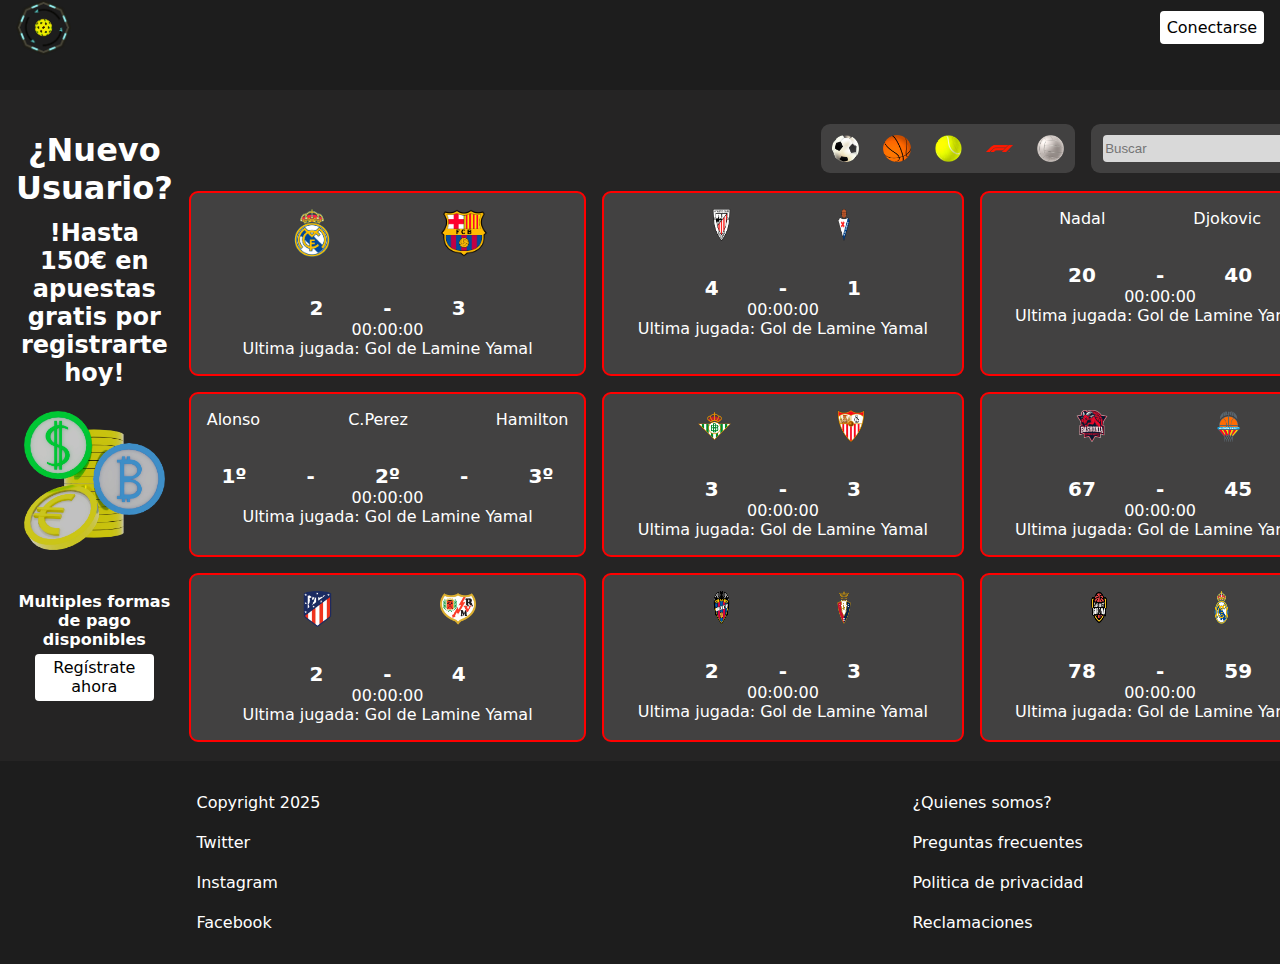
<file: index.html>
<!DOCTYPE html>
<html lang="en">

<head>
    <meta charset="UTF-8">
    <meta name="viewport" content="width=device-width, initial-scale=1.0">
    <title>Apuestas</title>
    <link rel="stylesheet" href="css/style.css">
</head>

<body>
    <header>
        <div id="elementosHeader">
            <img id="logo" src="img/CamiloTFLogoaasasa.webp" alt="logo">
            <!-- <h1>One Goal</h1> -->
            <a id="aConectarse" href="paginas/registro.html" title="Iniciar sesión">Conectarse</a>
            <!-- <button>Conectarse</button> -->
        </div>
    </header>

    <div class="pagina_principal_logeado">

        <div class="panel_user">

           <h1>¿Nuevo Usuario?</h1>
           <h2>!Hasta 150€ en apuestas gratis
            por registrarte hoy!
           </h2>
           <img src="img/MonedasMOAR-recortado.webp" alt="monedas">
           <h4>Multiples formas de pago disponibles</h4>
           <a class="aRegistro" href="paginas/registro.html" title="Boton de registro">Regístrate ahora</a>
        </div>

        <div id="pagina-1st">

            <div id="ultimosEventos">

                <div id="buscador">
                    <form id="formFiltro" action="#">
                        <input type="text" placeholder="Buscar">
                        <input type="submit" value="Filtrar">
                    </form>

                    <div class="imagenes">
                        <img src="img/logos/balonFutebol.webp" alt="Categoria Futbol">
                        <img src="img/logos/baloncesto.webp" alt="Categoria Baloncesto">
                        <img src="img/logos/pelotaTennis.webp" alt="Categoria Tenis">
                        <img src="img/logos/F1.webp" alt="Categoria Formula 1">
                        <img src="img/logos/VERT_voley.webp" alt="Categoria Voleyball">
                    </div>
                </div>

                <div id="eventos">

                    <div class="evento">
                        <div class="puntuacionFutebol">
                            <span>2</span>
                            <span>-</span>
                            <span>3</span>
                        </div>
                        <div class="equiposFutebol">

                            <div class="fotitoFutebol1">
                                <img src="img/logos/asdsdas.webp" alt="escudo_real_madrid">
                            </div>
                            <div class="fotitoFutebol2">
                                <img src="img/logos/barsa.webp" alt="escudo_barça">
                            </div>
                        </div>
                        <br>

                        <div class="infoExtra">
                            <span>00:00:00</span>
                            <p>Ultima jugada: Gol de Lamine Yamal</p>
                        </div>

                    </div>

                    <div class="evento">
                        <div class="puntuacionFutebol">
                            <span>4</span>
                            <span>-</span>
                            <span>1</span>
                        </div>
                        <div class="equiposFutebol">
                            <img src="img/logos/VERT_Athletic_club_bilbao.webp" alt="escudo_athletic_Bilbo">
                            <img src="img/logos/VERT_eibar.webp" alt="escudo_eibar">
                        </div>
                        <br>

                        <div class="infoExtra">
                            <span>00:00:00</span>
                            <p>Ultima jugada: Gol de Lamine Yamal</p>
                        </div>

                    </div>

                    <div class="evento">
                        <div class="puntuacionFutebol">
                            <span>20</span>
                            <span>-</span>
                            <span>40</span>
                        </div>
                        <div class="equiposFutebol">
                            <span>Nadal</span>
                            <span>Djokovic</span>
                        </div>
                        <br>

                        <div class="infoExtra">
                            <span>00:00:00</span>
                            <p>Ultima jugada: Gol de Lamine Yamal</p>
                        </div>

                    </div>

                    <div class="evento">
                        <div class="puntuacionFutebol">
                            <span>1º</span>
                            <span>-</span>
                            <span>2º</span>
                            <span>-</span>
                            <span>3º</span>
                        </div>
                        <div class="equiposFutebol">
                            <span>Alonso</span>
                            <span>C.Perez</span>
                            <span>Hamilton</span>
                        </div>
                        <br>

                        <div class="infoExtra">
                            <span>00:00:00</span>
                            <p>Ultima jugada: Gol de Lamine Yamal</p>
                        </div>

                    </div>

                    <div class="evento">
                        <div class="puntuacionFutebol">
                            <span>3</span>
                            <span>-</span>
                            <span>3</span>
                        </div>
                        <div class="equiposFutebol">
                            <img src="img/logos/betis.webp" alt="escudo_real_betis">
                            <img src="img/logos/sevilla.webp" alt="escudo_sevilla">
                        </div>
                        <br>

                        <div class="infoExtra">
                            <span>00:00:00</span>
                            <p>Ultima jugada: Gol de Lamine Yamal</p>
                        </div>

                    </div>

                    <div class="evento">
                        <div class="puntuacionFutebol">
                            <span>67</span>
                            <span>-</span>
                            <span>45</span>
                        </div>
                        <div class="equiposFutebol">
                            <img src="img/logos/baskonia.webp" alt="escudo_real_madrid">
                            <img src="img/logos/valenciaBasket.webp" alt="escudo_barça">
                        </div>
                        <br>

                        <div class="infoExtra">
                            <span>00:00:00</span>
                            <p>Ultima jugada: Gol de Lamine Yamal</p>
                        </div>

                    </div>

                    <div class="evento">
                        <div class="puntuacionFutebol">
                            <span>2</span>
                            <span>-</span>
                            <span>4</span>
                        </div>
                        <div class="equiposFutebol">
                            <img src="img/logos/aleticoMadrid.webp" alt="escudo_real_madrid">
                            <img src="img/logos/rayoVValle.webp" alt="escudo_barça">
                        </div>
                        <br>

                        <div class="infoExtra">
                            <span>00:00:00</span>
                            <p>Ultima jugada: Gol de Lamine Yamal</p>
                        </div>

                    </div>

                    <div class="evento">
                        <div class="puntuacionFutebol">
                            <span>2</span>
                            <span>-</span>
                            <span>3</span>
                        </div>
                        <div class="equiposFutebol">
                            <img src="img/logos/levante.webp" alt="escudo_real_madrid">
                            <img src="img/logos/osasuna.webp" alt="escudo_barça">
                        </div>
                        <br>

                        <div class="infoExtra">
                            <span>00:00:00</span>
                            <p>Ultima jugada: Gol de Lamine Yamal</p>
                        </div>

                    </div>

                    <div class="evento">
                        <div class="puntuacionFutebol">
                            <span>78</span>
                            <span>-</span>
                            <span>59</span>
                        </div>
                        <div class="equiposFutebol">
                            <img src="img/logos/VERT_girona.webp" alt="escudo_real_madrid">
                            <img src="img/logos/asdsdas.webp" alt="escudo_barça">
                        </div>
                        <br>

                        <div class="infoExtra">
                            <span>00:00:00</span>
                            <p>Ultima jugada: Gol de Lamine Yamal</p>
                        </div>

                    </div>

                </div>

            </div>

        </div>

    </div>

    <br>
    <footer>

        <div>
            <p>Copyright 2025</p>
            <p><a href="#" title="Nuestro twitter">Twitter</a></p>
            <p><a href="#" title="Nuestro instagram">Instagram</a></p>
            <p><a href="#" title="Nuestro twitter">Facebook</a></p>
        </div>

        <div>
            <p><a href="#" title="Sobre nosotros">¿Quienes somos?</a></p>
            <p><a href="#" title="Preguntas frecuentes">Preguntas frecuentes</a></p>
            <p><a href="#" title="Privacidad">Politica de privacidad</a></p>
            <p><a href="#" title="Hoja de reclamaciones">Reclamaciones</a></p>
        </div>

    </footer>
</body>

</html>
</file>
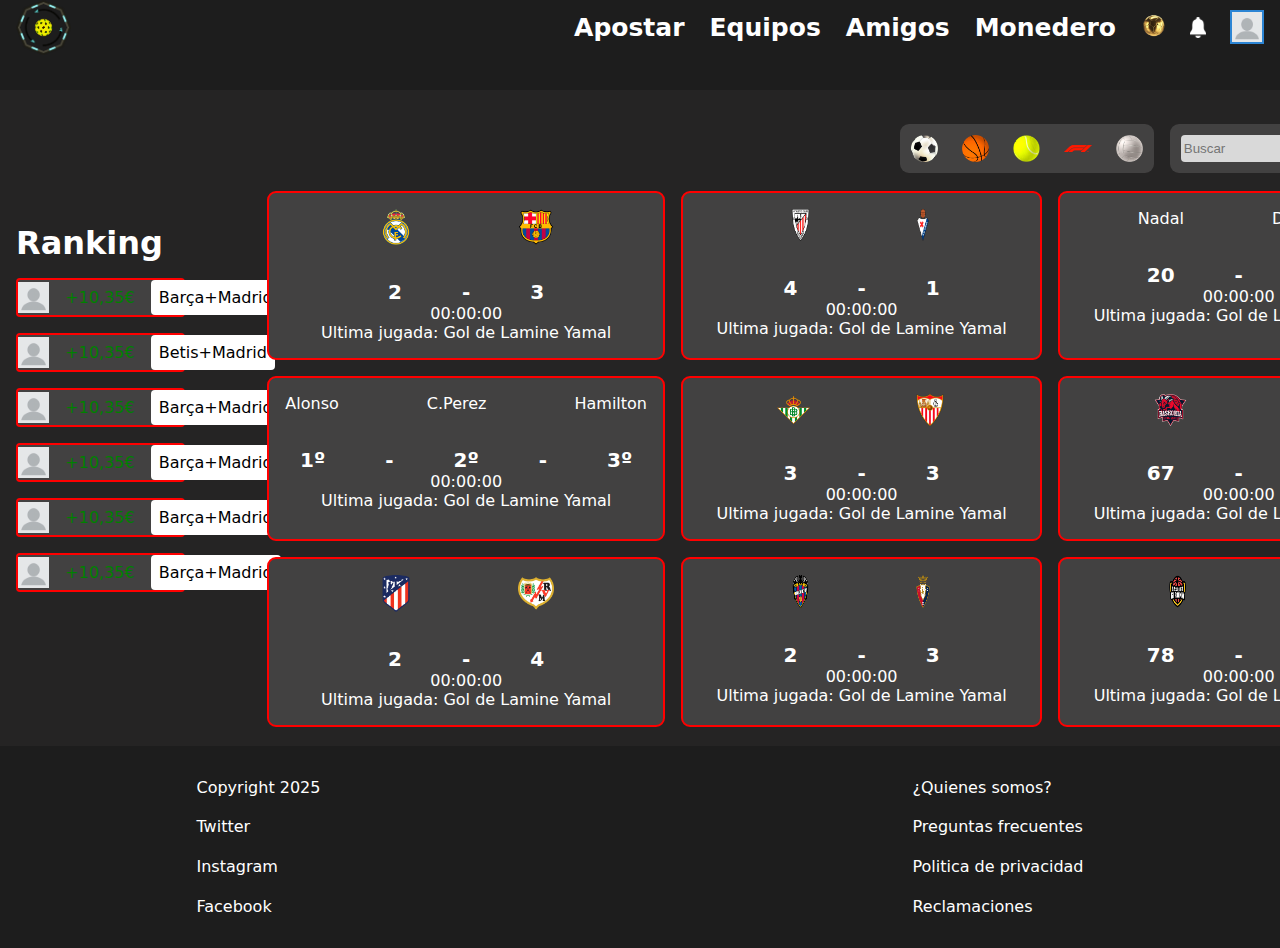
<file: paginas/index_con_cuenta.html>
<!DOCTYPE html>
<html lang="en">

<head>
    <meta charset="UTF-8">
    <meta name="viewport" content="width=device-width, initial-scale=1.0">
    <title>Apuestas</title>
    <link rel="stylesheet" href="../css/style.css">
</head>

<body>
    <header>
        <div id="elementosHeader">
            <img id="logo" src="../img/CamiloTFLogoaasasa.webp" alt="logo">
            <div id="menuPerfil">
                <ul>
                    <li><a href="#" title="Apostar">Apostar</a></li>
                    <li><a href="#" title="Equipos">Equipos</a></li>
                    <li><a href="#" title="Amigos">Amigos</a></li>
                    <li><a href="#" title="Monedero">Monedero</a></li>
                </ul>

            </div>
            <a id="enlaceIA" href="pag_IA.html" title="Asistente Inteligente"><img id="balonIa" src="../img/balonIA.png"
                    alt="IA"></a>
            <img id="campana" src="../img/CAMPANA.webp" alt="Notificaciones">
            <img id="fotoPerfil" src="../img/perfil.webp" alt="Perfil">
            <!-- <a style="color: white;" href="#">perfil</a> -->
        </div>
    </header>

    <div class="pagina_principal_logeado">

        <div class="ranking_apuestas">
            <h1>Ranking</h1>

            <div class="ranking_Elemento">
                <img src="../img/perfil.webp" alt="">
                <span>+10,35€</span>
                <a href="#" title="Ir a la apuesta">Barça+Madrid</a>
            </div>

            <div class="ranking_Elemento">
                <img src="../img/perfil.webp" alt="">
                <span>+10,35€</span>
                <a href="#" title="Ir a la apuesta">Betis+Madrid</a>
            </div>

            <div class="ranking_Elemento">
                <img src="../img/perfil.webp" alt="">
                <span>+10,35€</span>
                <a href="#" title="Ir a la apuesta">Barça+Madrid</a>
            </div>

            <div class="ranking_Elemento">
                <img src="../img/perfil.webp" alt="">
                <span>+10,35€</span>
                <a href="#" title="Ir a la apuesta">Barça+Madrid</a>
            </div>

            <div class="ranking_Elemento">
                <img src="../img/perfil.webp" alt="">
                <span>+10,35€</span>
                <a href="#" title="Ir a la apuesta">Barça+Madrid</a>
            </div>

            <div class="ranking_Elemento">
                <img src="../img/perfil.webp" alt="">
                <span>+10,35€</span>
                <a href="#" title="Ir a la apuesta">Barça+Madrid</a>
            </div>


        </div>

        <div id="pagina-1st">

            <div id="ultimosEventos">

                <div id="buscador">
                    <form id="formFiltro" action="#">
                        <input type="text" placeholder="Buscar">
                        <input type="submit" value="Filtrar">
                    </form>

                    <div class="imagenes">
                        <img src="../img/logos/balonFutebol.webp" alt="Categoria Futbol">
                        <img src="../img/logos/baloncesto.webp" alt="Categoria Baloncesto">
                        <img src="../img/logos/pelotaTennis.webp" alt="Categoria Tenis">
                        <img src="../img/logos/F1.webp" alt="Categoria Formula 1">
                        <img src="../img/logos/VERT_voley.webp" alt="Categoria Voleyball">
                    </div>
                </div>

                <div id="eventos">

                    <div class="evento">
                        <div class="puntuacionFutebol">
                            <span>2</span>
                            <span>-</span>
                            <span>3</span>
                        </div>
                        <div class="equiposFutebol">
                            <img src="../img/logos/asdsdas.webp" alt="escudo_real_madrid">
                            <img src="../img/logos/barsa.webp" alt="escudo_barça">
                        </div>
                        <br>

                        <div class="infoExtra">
                            <span>00:00:00</span>
                            <p>Ultima jugada: Gol de Lamine Yamal</p>
                        </div>

                    </div>

                    <div class="evento">
                        <div class="puntuacionFutebol">
                            <span>4</span>
                            <span>-</span>
                            <span>1</span>
                        </div>
                        <div class="equiposFutebol">
                            <img src="../img/logos/VERT_Athletic_club_bilbao.webp" alt="escudo_athletic_Bilbo">
                            <img src="../img/logos/VERT_eibar.webp" alt="escudo_eibar">
                        </div>
                        <br>

                        <div class="infoExtra">
                            <span>00:00:00</span>
                            <p>Ultima jugada: Gol de Lamine Yamal</p>
                        </div>

                    </div>

                    <div class="evento">
                        <div class="puntuacionFutebol">
                            <span>20</span>
                            <span>-</span>
                            <span>40</span>
                        </div>
                        <div class="equiposFutebol">
                            <span>Nadal</span>
                            <span>Djokovic</span>
                        </div>
                        <br>

                        <div class="infoExtra">
                            <span>00:00:00</span>
                            <p>Ultima jugada: Gol de Lamine Yamal</p>
                        </div>

                    </div>

                    <div class="evento">
                        <div class="puntuacionFutebol">
                            <span>1º</span>
                            <span>-</span>
                            <span>2º</span>
                            <span>-</span>
                            <span>3º</span>
                        </div>
                        <div class="equiposFutebol">
                            <span>Alonso</span>
                            <span>C.Perez</span>
                            <span>Hamilton</span>
                        </div>
                        <br>

                        <div class="infoExtra">
                            <span>00:00:00</span>
                            <p>Ultima jugada: Gol de Lamine Yamal</p>
                        </div>

                    </div>

                    <div class="evento">
                        <div class="puntuacionFutebol">
                            <span>3</span>
                            <span>-</span>
                            <span>3</span>
                        </div>
                        <div class="equiposFutebol">
                            <img src="../img/logos/betis.webp" alt="escudo_real_betis">
                            <img src="../img/logos/sevilla.webp" alt="escudo_sevilla">
                        </div>
                        <br>

                        <div class="infoExtra">
                            <span>00:00:00</span>
                            <p>Ultima jugada: Gol de Lamine Yamal</p>
                        </div>

                    </div>

                    <div class="evento">
                        <div class="puntuacionFutebol">
                            <span>67</span>
                            <span>-</span>
                            <span>45</span>
                        </div>
                        <div class="equiposFutebol">
                            <img src="../img/logos/baskonia.webp" alt="escudo_real_madrid">
                            <img src="../img/logos/valenciaBasket.webp" alt="escudo_barça">
                        </div>
                        <br>

                        <div class="infoExtra">
                            <span>00:00:00</span>
                            <p>Ultima jugada: Gol de Lamine Yamal</p>
                        </div>

                    </div>

                    <div class="evento">
                        <div class="puntuacionFutebol">
                            <span>2</span>
                            <span>-</span>
                            <span>4</span>
                        </div>
                        <div class="equiposFutebol">
                            <img src="../img/logos/aleticoMadrid.webp" alt="escudo_real_madrid">
                            <img src="../img/logos/rayoVValle.webp" alt="escudo_barça">
                        </div>
                        <br>

                        <div class="infoExtra">
                            <span>00:00:00</span>
                            <p>Ultima jugada: Gol de Lamine Yamal</p>
                        </div>

                    </div>

                    <div class="evento">
                        <div class="puntuacionFutebol">
                            <span>2</span>
                            <span>-</span>
                            <span>3</span>
                        </div>
                        <div class="equiposFutebol">
                            <img src="../img/logos/levante.webp" alt="escudo_real_madrid">
                            <img src="../img/logos/osasuna.webp" alt="escudo_barça">
                        </div>
                        <br>

                        <div class="infoExtra">
                            <span>00:00:00</span>
                            <p>Ultima jugada: Gol de Lamine Yamal</p>
                        </div>

                    </div>

                    <div class="evento">
                        <div class="puntuacionFutebol">
                            <span>78</span>
                            <span>-</span>
                            <span>59</span>
                        </div>
                        <div class="equiposFutebol">
                            <img src="../img/logos/VERT_girona.webp" alt="escudo_real_madrid">
                            <img src="../img/logos/asdsdas.webp" alt="escudo_barça">
                        </div>
                        <br>

                        <div class="infoExtra">
                            <span>00:00:00</span>
                            <p>Ultima jugada: Gol de Lamine Yamal</p>
                        </div>

                    </div>

                </div>

            </div>

        </div>

    </div>

    <br>
    <footer>

        <div>
            <p>Copyright 2025</p>
            <p><a href="#" title="Nuestro twitter">Twitter</a></p>
            <p><a href="#" title="Nuestro instagram">Instagram</a></p>
            <p><a href="#" title="Nuestro twitter">Facebook</a></p>
        </div>

        <div>
            <p><a href="#" title="Sobre nosotros">¿Quienes somos?</a></p>
            <p><a href="#" title="Preguntas frecuentes">Preguntas frecuentes</a></p>
            <p><a href="#" title="Privacidad">Politica de privacidad</a></p>
            <p><a href="#" title="Hoja de reclamaciones">Reclamaciones</a></p>
        </div>

    </footer>
</body>

</html>
</file>
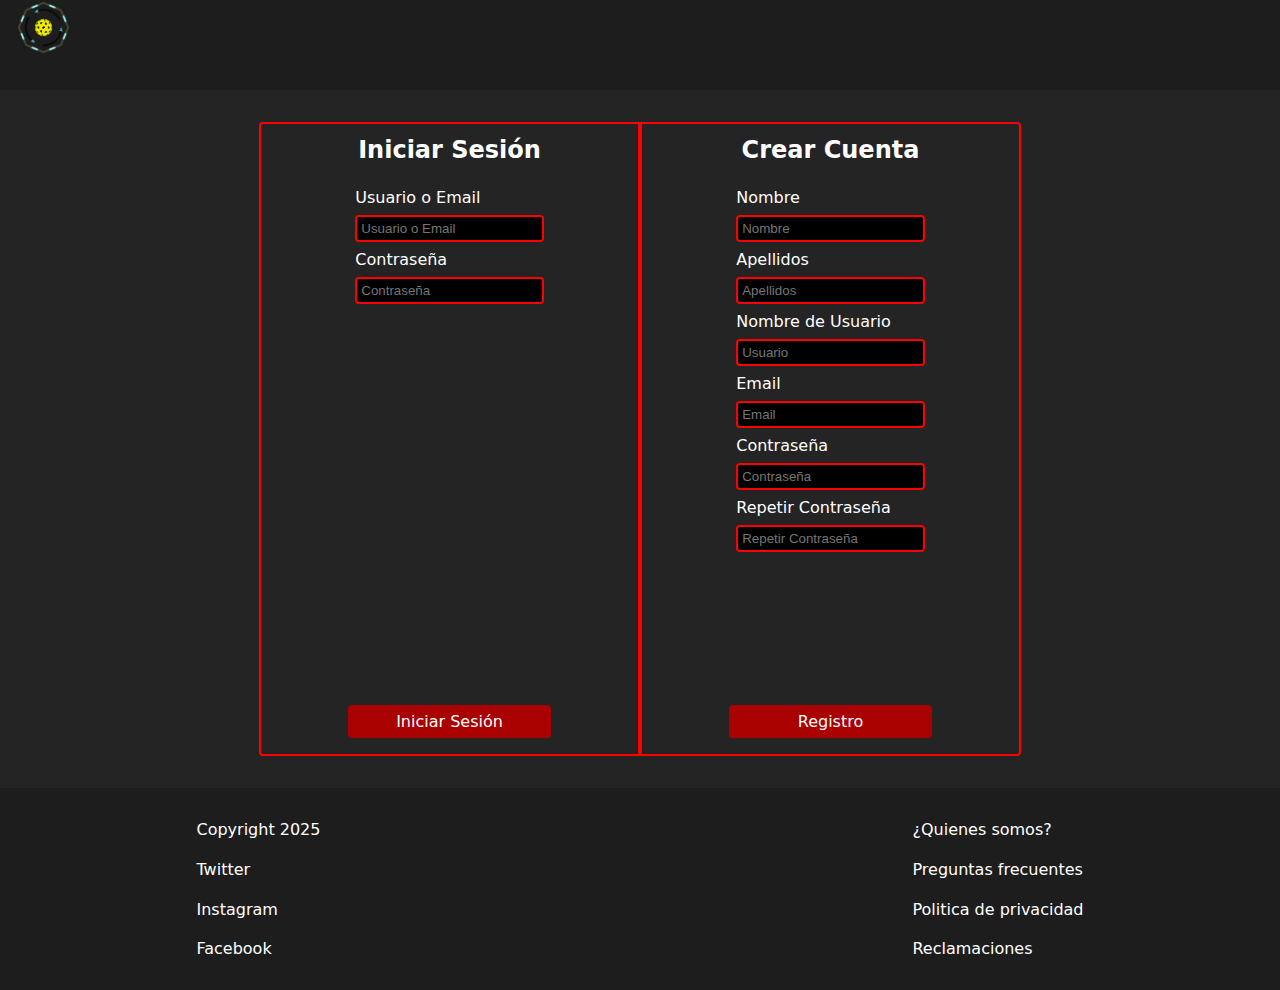
<file: paginas/registro.html>
<!DOCTYPE html>
<html lang="en">

<head>
    <meta charset="UTF-8">
    <meta name="viewport" content="width=device-width, initial-scale=1.0">
    <title>Registro</title>
    <link rel="stylesheet" href="../css/style.css">
</head>

<body>
    <header>
        <div id="elementosHeader">
            <img id="logo" src="../img/CamiloTFLogoaasasa.webp" alt="logo">
            <!-- <h1>One Goal</h1> -->
            <!-- <a id="aConectarse" href="paginas/registro.html">Conectarse</a> -->
            <!-- <button>Conectarse</button> -->
        </div>
    </header>

    <div id="form-content">
        <div id="login">
            <h2>Iniciar Sesión</h2>
            <form class="formConexion" action="#">
                <label for="user">Usuario o Email</label>
                <input type="text" name="nombre" placeholder="Usuario o Email" title="Usuario o email">
                <label for="pass">Contraseña</label>
                <input type="text" name="nombre" placeholder="Contraseña" title="Contraseña">
                <!-- <input type="submit" name="btnSubmit" value="Iniciar sesion">   -->
                <a href="index_con_cuenta.html" title="Iniciar sesión">Iniciar Sesión</a>
            </form>
        </div>

        <div id="registro">
            <h2>Crear Cuenta</h2>
            <form class="formConexion" action="#">
                <label for="name">Nombre</label>
                <input type="text" name="nombre" placeholder="Nombre" title="Nombre">
                <label for="surname">Apellidos</label>
                <input type="text" name="nombre" placeholder="Apellidos" title="Apellidos">
                <label for="user">Nombre de Usuario</label>
                <input type="text" name="nombre" placeholder="Usuario" title="Nombre de usuario">
                <label for="email">Email</label>
                <input type="text" name="nombre" placeholder="Email" title="Correo">
                <label for="pass">Contraseña</label>
                <input type="password" name="nombre" placeholder="Contraseña" title="Contreaseña">
                <label for="name">Repetir Contraseña</label>
                <input type="password" name="nombre" placeholder="Repetir Contraseña" title="Repite contraseña">
                <a href="index_con_cuenta.html" title="Registrarse">Registro</a>
                <!-- <input type="submit" name="btnSubmit" value="Registro">   -->
            </form>
        </div>
    </div>
    <footer>

        <div>
            <p>Copyright 2025</p>
            <p><a href="#" title="Nuestro twitter">Twitter</a></p>
            <p><a href="#" title="Nuestro instagram">Instagram</a></p>
            <p><a href="#" title="Nuestro twitter">Facebook</a></p>
        </div>

        <div>
            <p><a href="#" title="Sobre nosotros">¿Quienes somos?</a></p>
            <p><a href="#" title="Preguntas frecuentes">Preguntas frecuentes</a></p>
            <p><a href="#" title="Privacidad">Politica de privacidad</a></p>
            <p><a href="#" title="Hoja de reclamaciones">Reclamaciones</a></p>
        </div>

    </footer>
</body>

</html>
</file>
<file: css/style.css>
:root {
    font-family: Inter, system-ui, Avenir, Helvetica, Arial, sans-serif;
    --main-bg-color:#252424;
    --header-footer:#1d1d1d;
    --rojo:red;
    --ranking-good:green;
    --fondo-cards:#424141;
}

*{
    margin: 0;
    padding: 0;
}

body{
    /* background-color: #2F3745; */
    background-color: var(--main-bg-color);
    color: #fff;
    height: 100vh;
}

header{
    position: relative;
    background-color:var(--header-footer);
    height: 10vh;
    padding: 0 1em; /* Espaciado lateral */
}



#elementosHeader{
    display: flex;
    align-items: center;
    justify-content: flex-end;
}

#aConectarse{
    padding: 0.3em;
    background-color: white;
    border: 2px solid white;
    color: rgb(0, 0, 0);
    border-radius: 4px;
    text-decoration: none;
    transition: all 0.3s;
}

#aConectarse:hover{
    background-color: rgb(179, 179, 179);
    border: 2px solid rgb(179, 179, 179);
    cursor: pointer;
}

#menuPerfil ul li a{
    background-color: none;
    border-radius: 4px;
    transition: background-color 0.3s ease; /* Aquí defines la transición */
}

#campana{
    width: 1.3%;
    margin-right: 1em;
    padding: 0.5em;
    animation: parpadeoNotificacion 1s infinite;
}

@keyframes parpadeoNotificacion{
    0% {
        background-color: rgb(233, 7, 33); /* Color inicial */
    }
    100% {
        background-color: none; /* Color final */
    }
}

#menuPerfil ul li a:hover{
    background-color: #2c86d471;
    border-radius: 4px;
}

#fotoPerfil {
    border: 2px solid #2C85D4;
    width: 2.4%;
}

#logo{
    margin-right: auto;
    width: 4.4%;
    
}

header ul {
    list-style: none;
    display: flex;
    align-items: center;
    margin: 0;
    padding: 0;
}

header ul a {
    color: #fff;
    text-decoration: none;
    font-weight: 600;
    font-size: 25px;
    margin-right: 1em;
}

.pagina_principal_logeado{
    display: flex;
    align-items: center;
}

.panel_user{
    margin: 1em;

    display: flex;
    flex-direction: column;
    text-align: center;
    align-items: center;
    animation: aparecerDesdeIzquierda 0.8s;
}

.panel_user img{
    width:90%;
    /* margin-top: 1em; */
    margin-bottom: 2.6em;
}

.panel_user a{
    text-decoration: none;
    background-color: white;
    padding: 0.3em;
    color: black;
    margin-top: 0.3em;
    border-radius: 4px;
    width: 70%;
}

.aRegistro:hover{
    background-color: rgb(179, 179, 179);
    transition: all 0.3s;
}

.ranking_apuestas{

    margin: 1em;

    display: flex;
    flex-direction: column;
    gap: 1em;
}

.ranking_Elemento{
    background-color: #424141;
    width: 70%;
    border: 2px solid var(--rojo);
    border-radius: 4px;

    display: flex;
    align-items: center;
    gap: 1em;
    transition: transform 0.3s ease;
    animation: aparecerDesdeIzquierda 0.8s;
}

@keyframes aparecerDesdeIzquierda{
    from{
        transform: translateX(-100%);
        opacity: 0;
    }
    to{
        transform: translateX(0);
        opacity: 1;
    }
}

.ranking_Elemento:hover{
    transform: translateY(-5px); /* Eleva 5px */
}

.ranking_Elemento a{
    text-decoration: none;
    color: black;
    background-color: white;
    padding: 0.5em;
    border-radius: 4px;
    transition: transform 0.3s ease, background-color 0.3s ease; /* Aquí defines la transición */
}

.ranking_Elemento a:hover{
    background-color: #979797;
    
}

.ranking_Elemento span{
    color: var(--ranking-good);
}

.ranking_Elemento img{
    border: 4px;
    width: 19%;
}



#pagina-1st{
    display: flex;
    width: 90%;
    /* background-color: black  */
    flex-direction: row-reverse;
    margin-left: auto;
    margin-right: 1em;
}

#ultimosEventos{
    width: 150vh;
    margin-top: 1.5em;
}

#eventos{
    display: grid;
    grid-template-columns: repeat(3, 1fr); /* 3 columnas */
    gap: 1em; /* Espacio entre los elementos del grid */
    animation: desdeDerecha 0.8s;
}

@keyframes desdeDerecha{
    from{
        transform: translateX(100%);
        opacity: 0;
    }
    to{
        transform: translateX(0);
        opacity: 1;
    }
}

.evento{
    background-color: var(--fondo-cards);
    padding: 1em;
    border-radius: 9px;
    border: 2px solid var(--rojo);
    display: flex;
    flex-direction: column;
    align-items: center;
    transition: background-color 0.15s ease, transform 0.3s ease; /* Transiciones suaves para fondo y elevación */
    cursor:pointer;
}

.evento:active{
    background-color: rgb(86, 86, 86);
}

.evento:hover{
    transform: translateY(-5px); /* Eleva 5px */
}

.puntuacionFutebol{
    display: flex;
    gap: 3em;
    color: rgb(255, 255, 255);
    font-weight: 600;
    font-size: 20px;
    order: 2;
}

.equiposFutebol{
    display: flex;
    gap: 5.5em;
    justify-content: center;
    margin-bottom: 1em;
}

.equiposFutebol img{
    width: 10%;
    margin-right: 0.5em;
    margin-left: 0.5em;
}

.fotitoFutebol1 img{
    width: 3em;
    order: 1;
}

.fotitoFutebol2 img{
    width: 3em;
    order: 3;
}

.infoExtra{
    display: flex;
    flex-direction: column;
    align-items: center;
    order: 4;
}



#buscador{
    display: flex;
    flex-direction: row-reverse;
    margin-bottom: 0.5em;
    animation: deArriba 1.2s;
    
}

.imagenes{
    background-color: var(--fondo-cards);
    padding: 0.7em;
    margin: 0.6em 1em 0.6em 0;
    border-radius: 9px;
    
    display: flex;
    align-items: center;
    gap: 1.5em;
    
}

@keyframes deArriba{
    from{
        transform: translateY(-100%);
        opacity: 0;
    }
    to{
        transform: translateY(0);
        opacity: 1;
    }
}

.imagenes img{
    width: 1.7em;
    height: 1.7em;
    cursor: pointer;
    transition: background-color 0.3s ease; /* Aquí defines la transición */
}

.imagenes img:hover{
    background-color: rgb(97, 181, 207);
}

#formFiltro{
    display: flex;
    flex-direction: row;
    background-color: #424141;
    padding: 0.7em;
    margin: 0.6em 0 0.6em 0;
    border-radius: 9px;
}

#formFiltro input[type="text"]:first-child{
    background-color: #d9d9d9;
    border: none;
    border-radius: 4px;
    padding: 0.2em;
}

#formFiltro input[type="submit"]{
    background-color: #d9d9d9;
    border: none;
    border-radius: 4px;
    padding: 0.2em;
    margin-left: 0.4em;
}

#mostrarFiltro{
    color: black;
    background-color: #d9d9d9;
    padding: 0.2em;
    margin: 0 0.3em 0 0.9em;
    border-radius: 4px;
}

#form-content{
    /* background-color: red; */
    margin: 2em;
    display: flex;
    justify-content: center ;
    
}

#form-content div{
    width: 31%;
}

#login{
    /* background-color: green; */
    display: flex;
    flex-direction: column;
    align-items: center;
    justify-content: center;
    border: 2px solid red;
    border-radius: 4px 0px 0px 4px ;
    height: 70vh;
}

#registro{
    /* background-color: blue; */
    display: flex;
    flex-direction: column;
    align-items: center;
    justify-content: center;
    border: 2px solid red;
    border-radius: 0px 4px 4px 0px ;
    height: 70vh;
}

h2 {
    margin-top: 0.5em;
    padding-bottom: 1em;
}

.formConexion {
    display: flex;
    flex-direction: column;
    width: 50%;
    gap: 0.5em;
    flex-grow: 1;
    justify-content: center;
}

.formConexion input[type="submit"] {
    align-self: center;
    margin-top: auto;
    margin-bottom: 1em;
    width: 100%;
    padding: 0.5em;
}


.formConexion a{
    align-self: center;
    margin-top: auto;
    margin-bottom: 1em;
    width: 100%;
    padding: 0.3em;

    text-decoration: none;
    color: white;
    background-color: rgb(169, 0, 0);
    border: 2px solid rgb(169, 0, 0);
    text-align: center;
    border-radius: 4px;
    transition: all 0.3s;
}

.formConexion a:hover{
    background-color: rgb(138, 0, 0);
    border: 2px solid rgb(138, 0, 0);
}

.formConexion input[type="text"], .formConexion input[type="password"]{
    border: 2px solid red;
    border-radius: 4px;
    color: white;
    background-color: black;
    padding: 0.3em;
}

.formConexion input[type="submit"]{
    background-color: rgb(169, 0, 0);
    color: white;
    border: 2px solid rgb(169, 0, 0);
    border-radius: 4px;
}

.formConexion input[type="submit"]:hover{
    background-color: rgb(138, 0, 0);
}

footer{
    background-color: var(--header-footer);
    position: absolute;
    width: 100%;
    display: flex;
    justify-content: center;
    gap: 33em;
}

footer div{
    display: flex;
    flex-direction: column;
    margin: 2em;
    gap: 1.3em;
}

footer div a{
    text-decoration: none;
    color: white;
}

#enlaceIA{
    width: 2%;
    margin-right: 1em;
}

#balonIa{
    width: 100%;
}



@media only screen and (max-width: 768px) {

    *{
        margin: 0;
        padding: 0;
    }
    
    body{
        /* background-color: #2F3745; */
        background-color: var(--main-bg-color);
        color: #fff;
        height: 100vh;
        width: 100%;
    }
    
    header{
        position: relative;
        background-color:var(--header-footer);
        height: 4.4%;
        width: 100%;
        padding: 0 1em; /* Espaciado lateral */
    }
    
    
    
    #elementosHeader{
        display: flex;
        align-items: center;
        justify-content: flex-end;
    }
    
    
    #aConectarse{
        padding: 0.3em;
        background-color: white;
        border: 2px solid white;
        color: rgb(0, 0, 0);
        border-radius: 4px;
        text-decoration: none;
    }
    
    #menuPerfil ul li a:hover{
        background-color: #2c86d471;
        border-radius: 4px;
    }
    
    #aConectarse:hover{
        background-color: rgb(179, 179, 179);
        cursor: pointer;
    }
    
    #fotoPerfil {
        border: 2px solid #2C85D4;
        width: 2.4%;
    }
    
    #logo{
        margin-right: auto;
        width: 4.4%;
        height: 4.4%;
        margin-top: 1%;
        
    }
    
    header ul {
        list-style: none;
        display: flex;
        align-items: center;
        margin: 0;
        padding: 0;
    }
    
    header ul a {
        color: #fff;
        text-decoration: none;
        font-weight: 600;
        font-size: 25px;
        margin-right: 1em;
    }
    
    .pagina_principal_logeado{
        display: flex;
        align-items: center;
    }
    
    .panel_user{
        margin: 1em;
    
        display: none;
        flex-direction: column;
        text-align: center;
        align-items: center;
        
    }

    
    .panel_user img{
        width:90%;
        /* margin-top: 1em; */
        margin-bottom: 2.6em;
    }
    
    .panel_user a{
        text-decoration: none;
        background-color: white;
        padding: 0.3em;
        color: black;
        margin-top: 0.3em;
        border-radius: 4px;
        width: 70%;
    }
    
    .ranking_apuestas{
    
        margin: 1em;
    
        display: flex;
        flex-direction: column;
        gap: 1em;
    }
    
    .ranking_Elemento{
        background-color: #424141;
        width: 70%;
        border: 2px solid var(--rojo);
        border-radius: 4px;
    
        display: flex;
        align-items: center;
        gap: 1em;
    }
    
    .ranking_Elemento a{
        text-decoration: none;
        color: black;
        background-color: white;
        padding: 0.5em;
        border-radius: 4px;
        transition: all 0.3s;
    }
    
    .ranking_Elemento a:hover{
        background-color: #979797;
        transition: all 0.3s;
    }
    
    .ranking_Elemento span{
        color: var(--ranking-good);
    }
    
    .ranking_Elemento img{
        border: 4px;
        width: 19%;
    }
    
    #pagina-1st{
        display: flex;
        width: 90%;
        /* background-color: black  */
        flex-direction: row-reverse;
        margin-left: auto;
        margin-right: 1em;
    }
    
    #ultimosEventos{
        width: 150vh;
        margin-top: 1.5em;
    }
    
    #eventos{
        display: grid;
        grid-template-columns: repeat(1, 1fr); /* 3 columnas */
        gap: 1em; /* Espacio entre los elementos del grid */
    }
    
    .evento {
        background-color: var(--fondo-cards);
        /* padding: 1em; */
        height: 80px;
        border-radius: 9px;
        border: 2px solid var(--rojo);
        display: grid;
        
        grid-template-columns: repeat(4, 1fr);
        justify-content: space-around;
    
        align-items: center; /* Center align items */
    }
    
    
    .puntuacionFutebol {
        display: flex;
        gap: 0.5em; /* Reduced gap */
        color: rgb(255, 255, 255);
        font-weight: 600;
        font-size: 20px;
        padding-left: 10px;
    }
    
    
    .equiposFutebol{
        display: flex;
        gap: 5.5em;
        justify-content: center;
        margin-bottom: 1em;
    }
    
    .equiposFutebol img{
        width: 50px;
    }
    
    .infoExtra{
        display: flex;
        flex-direction: column;
        align-items: center;
    }
    
    
    
    #buscador{
        display: flex;
        
        position: sticky;
    
        flex-direction: row-reverse;
        margin-bottom: 0.5em;
        
    }
    
    .imagenes{
        background-color: var(--fondo-cards);
        padding: 0.7em;
        margin: 0.6em 1em 0.6em 0;
        border-radius: 9px;
    
        display: flex;
        align-items: center;
        gap: 1.5em;
    }
    
    .imagenes img{
        width: 1.7em;
        height: 1.7em;
        cursor: pointer;
        transition: background-color 0.3s ease; /* Aquí defines la transición */
    }
    
    .imagenes img:hover{
        background-color: rgb(97, 181, 207);
    }
    
    #formFiltro{
        display: flex;
        flex-direction: row;
        background-color: #424141;
        padding: 0.7em;
        margin: 0.6em 0 0.6em 0;
        border-radius: 9px;
    }
    
    #formFiltro input[type="text"]:first-child{
        background-color: #d9d9d9;
        border: none;
        border-radius: 4px;
        padding: 0.2em;
    }
    
    #formFiltro input[type="submit"]{
        background-color: #d9d9d9;
        border: none;
        border-radius: 4px;
        padding: 0.2em;
        margin-left: 0.4em;
    }
    
    #mostrarFiltro{
        color: black;
        background-color: #d9d9d9;
        padding: 0.2em;
        margin: 0 0.3em 0 0.9em;
        border-radius: 4px;
    }
    
    #form-content{
        /* background-color: red; */
        margin: 2em;
        display: flex;
        justify-content: center ;
        
    }
    
    #form-content div{
        width: 31%;
    }
    
    #login{
        /* background-color: green; */
        display: flex;
        flex-direction: column;
        align-items: center;
        justify-content: center;
        border: 2px solid red;
        border-radius: 4px 0px 0px 4px ;
        height: 70vh;
    }
    
    #registro{
        /* background-color: blue; */
        display: flex;
        flex-direction: column;
        align-items: center;
        justify-content: center;
        border: 2px solid red;
        border-radius: 0px 4px 4px 0px ;
        height: 70vh;
    }
    
    h2 {
        margin-top: 0.5em;
        padding-bottom: 1em;
    }
    
    .formConexion {
        display: flex;
        flex-direction: column;
        width: 50%;
        gap: 0.5em;
        flex-grow: 1;
        justify-content: center;
    }
    
    .formConexion input[type="submit"] {
        align-self: center;
        margin-top: auto;
        margin-bottom: 1em;
        width: 100%;
        padding: 0.5em;
    }
    
    
    .formConexion a{
        align-self: center;
        margin-top: auto;
        margin-bottom: 1em;
        width: 100%;
        padding: 0.3em;
    
        text-decoration: none;
        color: white;
        background-color: rgb(169, 0, 0);
        border: 2px solid rgb(169, 0, 0);
        text-align: center;
        border-radius: 4px;
    }
    
    .formConexion a:hover{
        background-color: rgb(138, 0, 0);
    }
    
    .formConexion input[type="text"], .formConexion input[type="password"]{
        border: 2px solid red;
        border-radius: 4px;
        color: white;
        background-color: black;
        padding: 0.3em;
    }
    
    .formConexion input[type="submit"]{
        background-color: rgb(169, 0, 0);
        color: white;
        border: 2px solid rgb(169, 0, 0);
        border-radius: 4px;
    }
    
    .formConexion input[type="submit"]:hover{
        background-color: rgb(138, 0, 0);
    }
    
    footer{
        background-color: var(--header-footer);
        position: absolute;
        width: 100%;
        display: flex;
        justify-content: center;
        /* gap: 33em; */
    }
    
    footer div{
        display: grid;
        grid-template-columns: repeat(auto, 1fr);
        column-count: 1;
        margin: 1em;
        gap: 1.3em;
    }
    
    footer div a{
        text-decoration: none;
        color: white;
    }
    }
</file>
